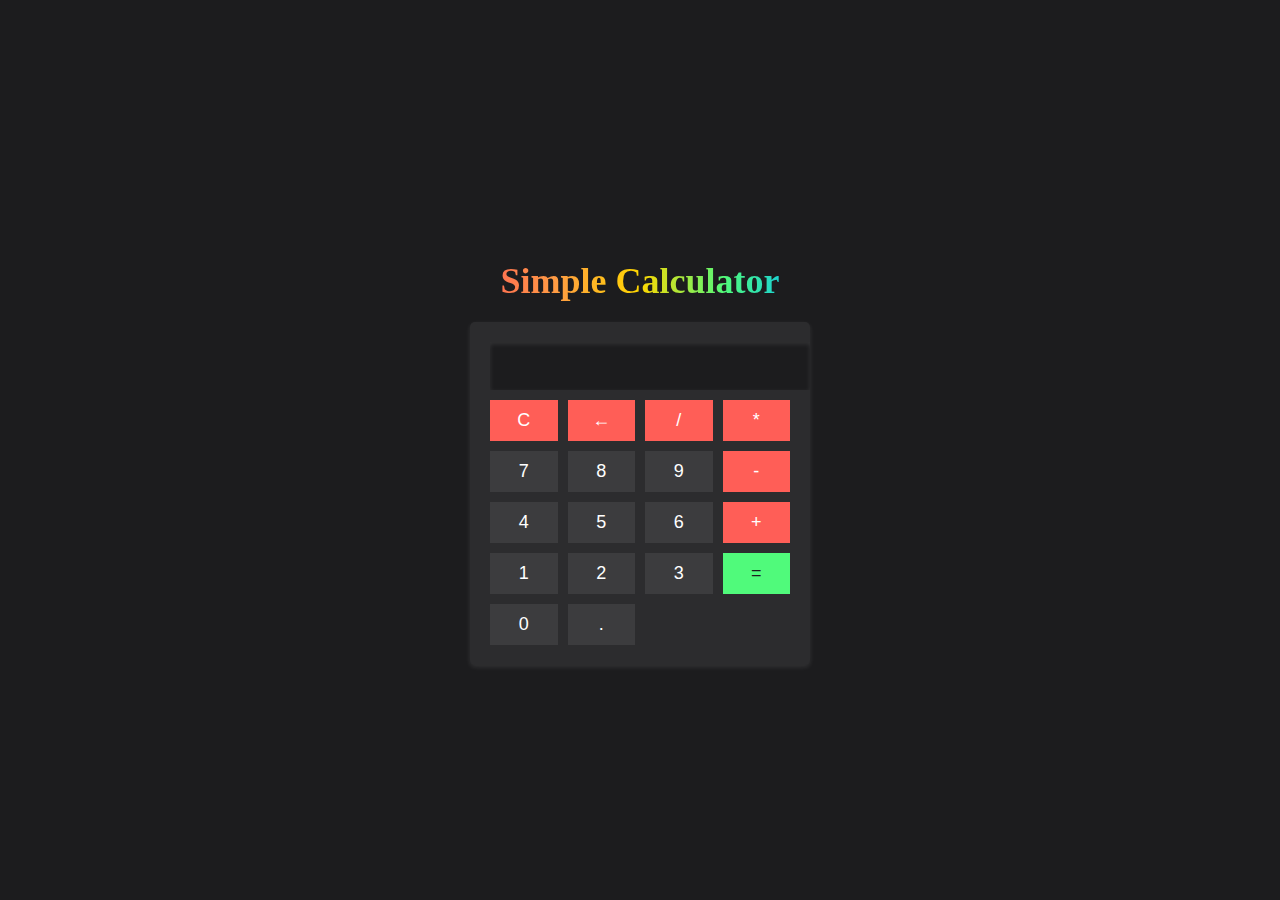
<file: calculator/index.html>
<!DOCTYPE html>
<html>
<head>
  <title>Simple Calculator</title>
  <link rel="stylesheet" href="styles.css">
</head>
<body>
  <div class="container">
    <h1>Simple Calculator</h1>
    <div class="calculator">
      <div class="display">
        <input type="text" id="result" disabled>
      </div>
      <div class="buttons">
        <button class="operator" onclick="clearInput()">C</button>
        <button class="operator" onclick="deleteInput()">←</button>
        <button class="operator" onclick="appendInput('/')">/</button>
        <button class="operator" onclick="appendInput('*')">*</button>
        <button onclick="appendInput('7')">7</button>
        <button onclick="appendInput('8')">8</button>
        <button onclick="appendInput('9')">9</button>
        <button class="operator" onclick="appendInput('-')">-</button>
        <button onclick="appendInput('4')">4</button>
        <button onclick="appendInput('5')">5</button>
        <button onclick="appendInput('6')">6</button>
        <button class="operator" onclick="appendInput('+')">+</button>
        <button onclick="appendInput('1')">1</button>
        <button onclick="appendInput('2')">2</button>
        <button onclick="appendInput('3')">3</button>
        <button class="operator equal" onclick="calculateResult()">=</button>
        <button onclick="appendInput('0')">0</button>
        <button onclick="appendInput('.')">.</button>
      </div>
    </div>
  </div>
  <script src="working.js"></script>
</body>
</html>
</file>
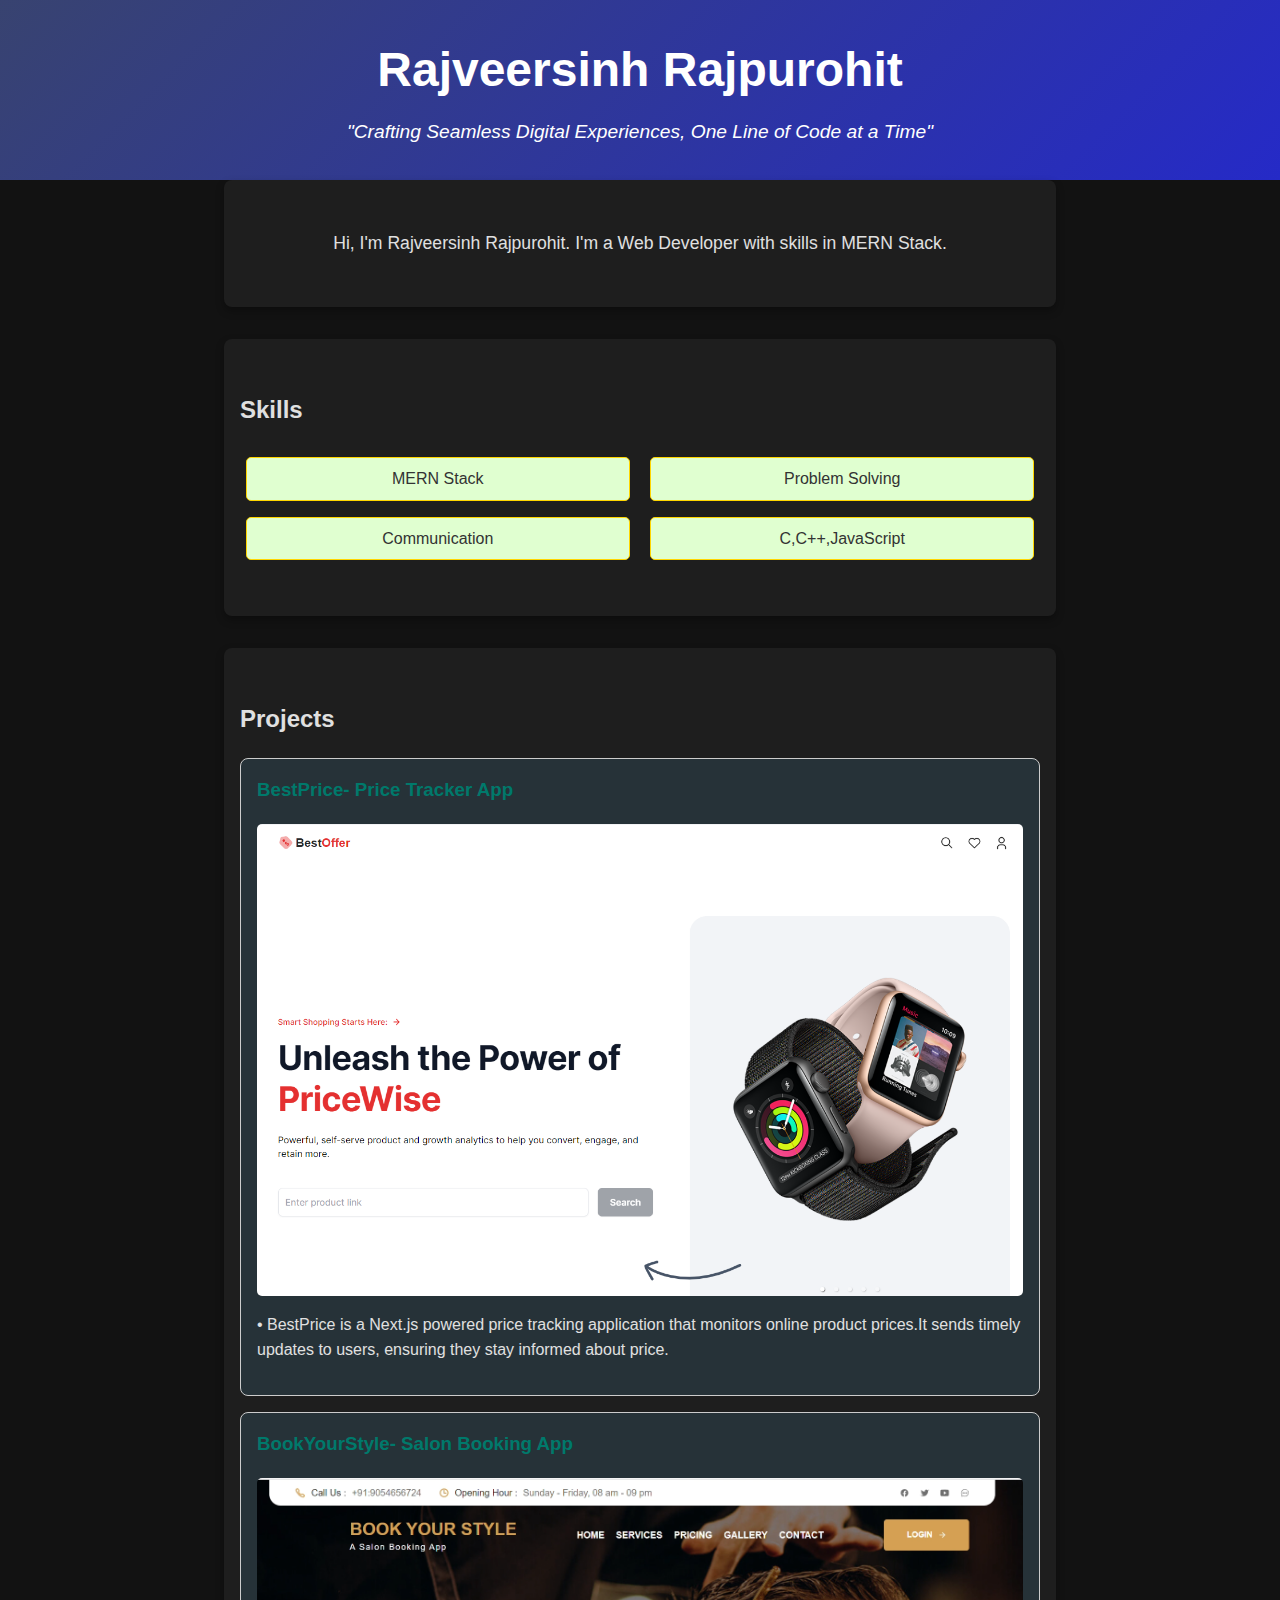
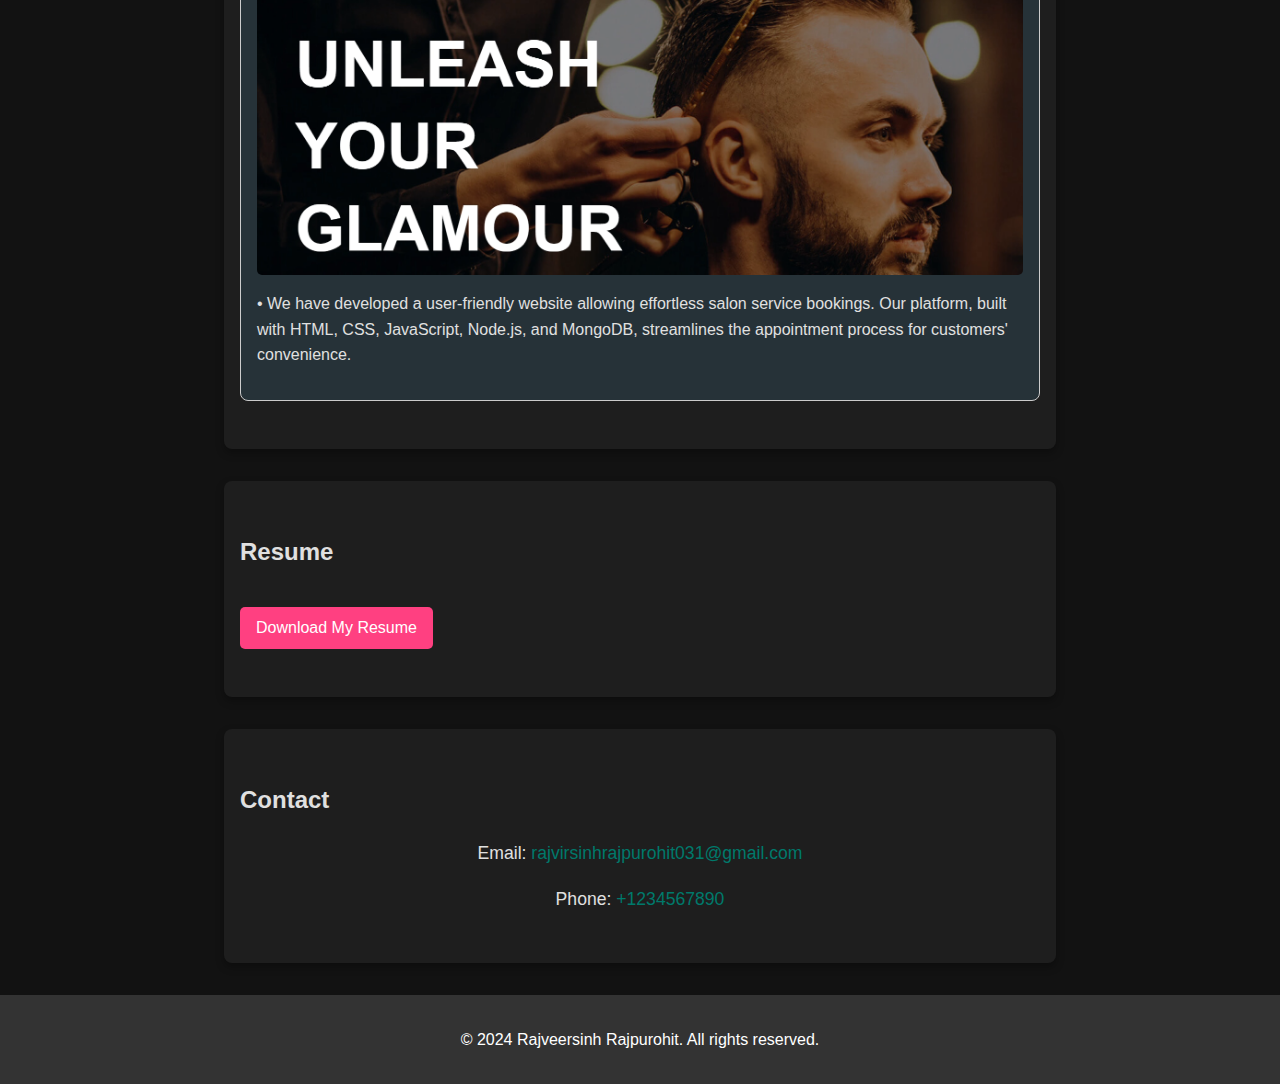
<file: index2.html>
<!DOCTYPE html>
<html lang="en">
  <head>
    <meta charset="UTF-8" />
    <meta name="viewport" content="width=device-width, initial-scale=1.0" />
    <title>My Portfolio</title>
    <link rel="stylesheet" href="style.css" />
  </head>
  <body>
    <header>
      <h1>Rajveersinh Rajpurohit</h1>
      <p>"Crafting Seamless Digital Experiences, One Line of Code at a Time"</p>
    </header>

    <section id="about">
      
      <p>
        Hi, I'm Rajveersinh Rajpurohit. I'm a Web Developer with skills in MERN Stack.
         
      </p>
    </section>

    <section id="skills">
      <h2>Skills</h2>
      <ul>
        <li>MERN Stack</li>
        <li>Problem Solving</li>
        <li>Communication</li>
        <li>C,C++,JavaScript</li>
      </ul>
    </section>

    <section id="projects">
      <h2>Projects</h2>
      <div class="project">
        <h3>BestPrice- Price Tracker App</h3>
        <img src="project1.png" alt="Project 1" />
        <p>• BestPrice is a Next.js powered price tracking application that monitors online product prices.It sends timely updates to users, ensuring they stay informed about price.</p>
      </div>
      <div class="project">
        <h3>BookYourStyle- Salon Booking App</h3>
        <img src="project2.png" alt="Project 2" />
        <p>• We have developed a user-friendly website allowing effortless salon service bookings. Our platform, built with HTML, CSS, JavaScript, Node.js, and MongoDB, streamlines the appointment process for 
          customers' convenience.</p>
      </div>
      
    </section>

    <section id="resume">
      <h2>Resume</h2>
      <a href="Rajveer Rajpurohit  Resume .pdf" download>Download My Resume</a>
    </section>

    <section id="contact">
      <h2>Contact</h2>
      <p>
        Email:
        <a href="mailto:rajvirsinhrajpurohit031@gmail.com">rajvirsinhrajpurohit031@gmail.com</a>
      </p>
      <p>Phone: <a href="tel:+1234567890">+1234567890</a></p>
    </section>

    <footer>
      <p>&copy; 2024 Rajveersinh Rajpurohit. All rights reserved.</p>
      <!-- Add any additional links or information -->
    </footer>
  </body>
</html>
</file>
<file: calculator/styles.css>
.calculator {
    width: 300px;
    margin: 0 auto;
    background-color: #f5f5f5;
    padding: 20px;
    border-radius: 5px;
    box-shadow: 0 2px 5px rgba(0, 0, 0, 0.3);
  }
  
  .display {
    margin-bottom: 10px;
  }
  
  #result {
    width: 100%;
    padding: 10px;
    font-size: 24px;
    text-align: right;
    border: none;
    background-color: #fff;
    box-shadow: inset 0 2px 5px rgba(0, 0, 0, 0.1);
  }
  
  .buttons {
    display: grid;
    grid-template-columns: repeat(4, 1fr);
    grid-gap: 10px;
  }
  
  button {
    padding: 10px;
    font-size: 18px;
    border: none;
    background-color: #e0e0e0;
    cursor: pointer;
    transition: background-color 0.3s;
  }
  
  button:hover {
    background-color: #d0d0d0;
  }
  
  .operator {
    background-color: #ff9800;
    color: #fff;
  }
  
  .operator:hover {
    background-color: #e68a00;
  }
  
  .equal {
    background-color: #4caf50;
    color: #fff;
  }
  
  .equal:hover {
    background-color: #43a047;
  }

  /* Dark and Colorful Theme */
body {
    background-color: #1c1c1e;
    color: #ffffff;
  }
  
  .calculator {
    background-color: #2c2c2e;
    box-shadow: 0 2px 5px rgba(255, 255, 255, 0.1);
  }
  
  #result {
    color: #ffffff;
    background-color: #1c1c1e;
    box-shadow: inset 0 2px 5px rgba(255, 255, 255, 0.1);
  }
  
  button {
    color: #ffffff;
    background-color: #3c3c3e;
    transition: background-color 0.3s, color 0.3s;
  }
  
  button:hover {
    background-color: #4c4c4e;
  }
  
  .operator {
    background-color: #ff5e57;
  }
  
  .operator:hover {
    background-color: #ff7f7d;
  }
  
  .equal {
    background-color: #50fa7b;
    color: #1c1c1e;
  }
  
  .equal:hover {
    background-color: #7cffab;
  }

  body {
    display: flex;
    justify-content: center;
    align-items: center;
    height: 100vh;
    margin: 0;
    background-color: #1c1c1e;
    color: #ffffff;
  }
  
  .container {
    text-align: center;
  }
  
  h1 {
    font-size: 36px;
    margin-bottom: 20px;
    background: linear-gradient(to right, #ff5e57, #ff9b44, #ffd700, #50fa7b, #00bfff);
    -webkit-background-clip: text;
    -webkit-text-fill-color: transparent;
  }
  
  .calculator {
    width: 300px;
    background-color: #2c2c2e;
    padding: 20px;
    border-radius: 5px;
    box-shadow: 0 2px 5px rgba(255, 255, 255, 0.1);
  }
  
  /* Other existing styles... */
</file>
<file: style.css>
/* General styles */
body {
    font-family: 'Arial', sans-serif;
    line-height: 1.6;
    margin: 0;
    padding: 0;
    background-color: #121212;
    color: #e0e0e0;
}

/* Header styles */
header {
    background: linear-gradient(135deg, #384370, #252ac7);
    color: #fff;
    padding: 2rem 0;
    text-align: center;
    animation: fadeIn 2s ease-in-out;
}

header h1 {
    margin: 0;
    font-size: 3rem;
    font-weight: bold;
    animation: slideInDown 1.5s ease-in-out;
}

header p {
    margin: 0.5rem 0 0;
    font-size: 1.2rem;
    font-style: italic;
}

/* Section styles */
section {
    padding: 2rem 1rem;
    max-width: 800px;
    margin: 0 auto;
    background: #1e1e1e;
    box-shadow: 0 4px 8px rgba(0, 0, 0, 0.3);
    margin-bottom: 2rem;
    border-radius: 8px;
    animation: fadeInUp 1s ease-in-out;
}

/* About section styles */
#about img {
    display: block;
    margin: 0 auto 1rem;
    max-width: 150px;
    border-radius: 50%;
    border: 5px solid #ff7e5f;
}

#about p {
    text-align: center;
    font-size: 1.1rem;
}

/* Skills section styles */
#skills ul {
    list-style-type: none;
    padding: 0;
    text-align: center;
}

#skills li {
    background: #e0ffd0;
    color: #333;
    margin: 0.5rem 0;
    padding: 0.5rem;
    border: 1px solid #ffd600;
    border-radius: 5px;
    display: inline-block;
    width: calc(50% - 1rem);
    box-sizing: border-box;
    animation: fadeIn 1.5s ease-in-out;
}

#skills li:nth-child(odd) {
    margin-right: 1rem;
}

/* Projects section styles */
#projects .project {
    border: 1px solid #ccc;
    margin: 1rem 0;
    padding: 1rem;
    background: #263238;
    border-radius: 8px;
    animation: fadeInUp 1.5s ease-in-out;
}

#projects .project h3 {
    margin-top: 0;
    color: #00796b;
}

#projects .project img {
    max-width: 100%;
    height: auto;
    display: block;
    margin-bottom: 0.5rem;
    border-radius: 5px;
}

/* Resume section styles */
#resume a {
    display: inline-block;
    margin: 1rem 0;
    padding: 0.5rem 1rem;
    background: #ff4081;
    color: #fff;
    text-decoration: none;
    border-radius: 5px;
    text-align: center;
    transition: background 0.3s ease;
}

#resume a:hover {
    background: #f50057;
}

/* Contact section styles */
#contact p {
    text-align: center;
    font-size: 1.1rem;
}

#contact a {
    color: #00796b;
    text-decoration: none;
}

#contact a:hover {
    text-decoration: underline;
}

/* Footer styles */
footer {
    background: #333;
    color: #fff;
    text-align: center;
    padding: 1rem 0;
}

/* Animation keyframes */
@keyframes fadeIn {
    from {
        opacity: 0;
    }
    to {
        opacity: 1;
    }
}

@keyframes slideInDown {
    from {
        transform: translateY(-100%);
        opacity: 0;
    }
    to {
        transform: translateY(0);
        opacity: 1;
    }
}

@keyframes fadeInUp {
    from {
        transform: translateY(20px);
        opacity: 0;
    }
    to {
        transform: translateY(0);
        opacity: 1;
    }
}

/* Responsive styles */
@media (max-width: 600px) {
    #skills li {
        width: calc(100% - 1rem);
        margin-right: 0;
    }
}
</file>
